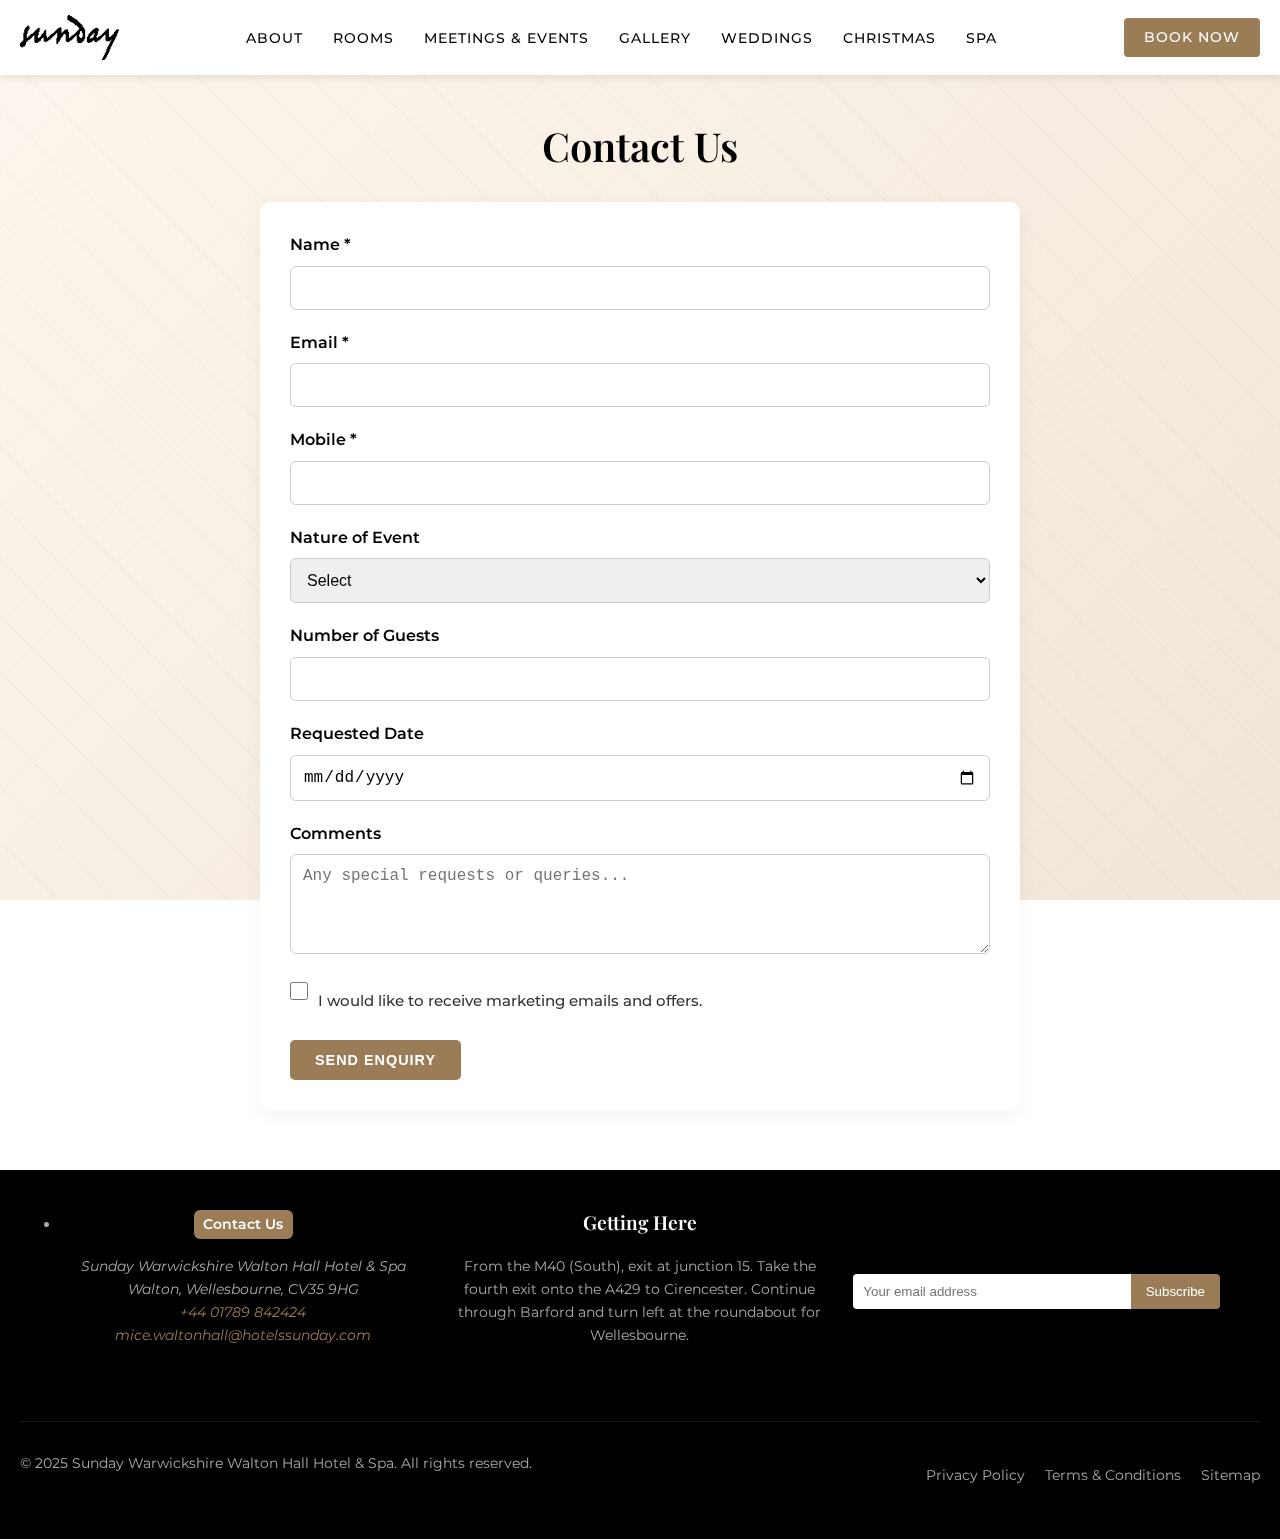
<file: contact.html>
<!DOCTYPE html>
<html lang="en">
<head>
  <meta charset="UTF-8" />
  <meta name="viewport" content="width=device-width, initial-scale=1.0"/>
  <title>Contact Us | Sunday Warwickshire Walton Hall Hotel & Spa</title>

  <!-- Fonts & Icons -->
  <link rel="stylesheet" href="https://cdnjs.cloudflare.com/ajax/libs/font-awesome/6.0.0-beta3/css/all.min.css">
  <link href="https://fonts.googleapis.com/css2?family=Playfair+Display:wght@400;500;600;700&family=Montserrat:wght@300;400;500;600&display=swap" rel="stylesheet">

  <!-- Main CSS -->
  <link rel="stylesheet" href="styles.css">

  <style>
    body {
      background: linear-gradient(135deg, #fdf6ee 0%, #f2e6d8 100%);
  background-attachment: fixed;
  background-size: cover;
  font-family: 'Montserrat', sans-serif;
  position: relative;
  overflow-x: hidden;
    }

   
  </style>
</head>
<body>

  <!-- Header Navigation -->
  <header 

   class="site-header">
    <div class="header-container">
      <div class="logo">
        <a href="index.html">
          <img src="output-onlinepngtools.png" alt="Walton Hall Hotel & Spa Logo" />
        </a>
      </div>

      <!-- Navigation -->
      <nav class="main-navigation">
        <ul class="nav-menu">
          <!-- About Dropdown -->
          <li class="dropdown">
            <a href="#">About</a>
            <ul class="dropdown-menu">
              <li><a href="about.html">About Us</a></li>
              <li><a href="contact.html">Contact Us</a></li>
            </ul>
          </li>

          <li><a href="rooms.html">Rooms</a></li>

          <!-- Meetings & Events Dropdown -->
          <li class="dropdown">
            <a href="#">Meetings & Events</a>
            <ul class="dropdown-menu">
              <li><a href="meetings.html">Meetings</a></li>
              <li><a href="events.html">Special Events</a></li>
              <li><a href="exclusivehire.html">Exclusive Hire</a></li>
            </ul>
          </li>
          <li><a href="gallery.html">Gallery</a></li>
          <li><a href="weddings.html">Weddings</a></li>
          <li><a href="christmas.html">Christmas</a></li>
          <li><a href="https://www.vagaro.com/uk01/Users/BusinessWidget.aspx?enc=MMLjhIwJMcwFQhXLL7ifVKOUWVD15XSjc0gHFQa+P52nY+71mFX0UTTLeFv6B/FsabAs5cyoxouVJ60ZqQreei4m10nSaBpIXspPkhGQ/bJvzB1+SM376okjrvm1iXOQN4Sh5OqN1JT/Gv7gHLI7EyEwXD7h9VIl7VaIdESKqY/cjk/[base64]/Zg6aQzTx74FCkaAKSGtmdiW72TS6hUPx9bN7QG5P7fBR1hZf5h2Oi7kEIw==" target="_blank" rel="noopener noreferrer">Spa</a></li>
        </ul>
      </nav>

      <!-- Booking Button -->
      <div class="booking-button">
        <a href="https://booking.emea.hkclients.com/index.html#/booking/search?pc=ENWCW001&property_id=a21b3ab9-512f-413e-91bc-5077d3b10bb0&url=https://www.oyorooms.com/gb/292291/" class="btn-book">Book Now</a>
      </div>

      <!-- Mobile Menu (optional toggle logic can be added) -->
      <div class="mobile-menu-toggle">
        <span></span>
        <span></span>
        <span></span>
      </div>
    </div>
  </header>


  <!-- Contact Page Content -->
  <main class="contact-page">
    <h1>Contact Us</h1>
    <form class="contact-form" action="https://formsubmit.co/sanjam.singh1@oyorooms.com" method="POST" enctype="text/plain">
      <label for="name">Name *</label>
      <input type="text" id="name" name="Name" required>

      <label for="email">Email *</label>
      <input type="email" id="email" name="Email" required>

      <label for="mobile">Mobile *</label>
      <input type="tel" id="mobile" name="Mobile" required>

      <label for="event">Nature of Event</label>
      <select id="event" name="Event Type">
        <option value="">Select</option>
        <option>Wedding</option>
        <option>Corporate Event</option>
        <option>Private Dining</option>
        <option>Other</option>
      </select>

      <label for="guests">Number of Guests</label>
      <input type="number" id="guests" name="Guests">

      <label for="date">Requested Date</label>
      <input type="date" id="date" name="Requested Date">

      <label for="comment">Comments</label>
      <textarea id="comment" name="Comments" placeholder="Any special requests or queries..."></textarea>

      <div class="checkbox-group">
        <input type="checkbox" id="marketing" name="Marketing Permission">
        <label for="marketing">I would like to receive marketing emails and offers.</label>
      </div>

      <button type="submit" class="btn-primary">Send Enquiry</button>
    </form>
  </main>
  <!-- Footer Start -->
  <footer class="site-footer" id="contact">
    <div class="container">
        <div class="footer-columns">
            <div class="footer-column">
           
              <li>
                <a href="contact.html" class="footer-button">Contact Us</a>
              </li>
          
                <address>
                    Sunday Warwickshire Walton Hall Hotel & Spa<br>
                    Walton, Wellesbourne, CV35 9HG<br>
                    <a href="tel:+441789842424">+44 01789 842424</a><br>
                    <a href="mailto:mice.waltonhall@hotelssunday.com">mice.waltonhall@hotelssunday.com</a>
                </address>
            </div>
            
            <div class="footer-column">
                <h4>Getting Here</h4>
                <p>From the M40 (South), exit at junction 15. Take the fourth exit onto the A429 to Cirencester. Continue through Barford and turn left at the roundabout for Wellesbourne.</p>
            </div>
            
            <div class="newsletter">
              <h4>Newsletter</h4>
              <form action="https://formsubmit.co/sanjam.singh1@oyorooms.com" method="POST" class="newsletter-form">
                <input type="email" name="email" placeholder="Your email address" required>
                <button class="btn" type="submit">Subscribe</button>
            
                <!-- Settings -->
                <input type="hidden" name="_captcha" value="false">
                <input type="hidden" name="_subject" value="New Newsletter Signup!">
                <input type="hidden" name="_next" value="https://yourdomain.com/newsletter.html?subscribed=true">
              </form>
            
              <div id="newsletter-popup" class="popup-message">Thank you for subscribing! 🎉</div>
            </div>
            
            
            </div>
        </div>
        <div class="footer-bottom">
            <p>&copy; 2025 Sunday Warwickshire Walton Hall Hotel & Spa. All rights reserved.</p>
            <ul class="footer-legal">
                <li><a href="#privacy">Privacy Policy</a></li>
                <li><a href="#terms">Terms & Conditions</a></li>
                <li><a href="#sitemap">Sitemap</a></li>
            </ul>
        </div>
    </div>
</footer>

  <!-- Footer End -->
  <script>
    window.addEventListener('DOMContentLoaded', () => {
    const params = new URLSearchParams(window.location.search);
    if (params.get('subscribed') === 'true') {
      const popup = document.getElementById('newsletter-popup');
      if (popup) {
        popup.style.display = 'block';
        // Optional: hide after 5 seconds
        setTimeout(() => popup.style.display = 'none', 5000);
      }
    }
  });
  </script>
  

</body>
</html>
</file>
<file: styles.css>
/* Base Styles */
:root {
    --primary-color: #9a7d57;
    --secondary-color: #000000;
    --light-color: #f9f9f9;
    --dark-color: #000000;
    --accent-color: #d4b78f;
    --text-color: #000000;
    --border-color: #e0e0e0;
    --transition: all 0.3s ease;
}

* {
    margin: 0;
    padding: 0;
    box-sizing: border-box;
}

html {
    scroll-behavior: smooth;
}

body {
    font-family: 'Montserrat', sans-serif;
    font-weight: 400;
    line-height: 1.6;
    color: var(--text-color);
    background-color: #fff;
  position: relative;
  background: radial-gradient(circle at top left, #faf7f2, #fffdf9);
  overflow-x: hidden;
}

/* Background pattern for entire body */
body::before {
  content: "";
  position: fixed;
  inset: 0;
  background: repeating-linear-gradient(135deg, #c6ab7a 0 2px, transparent 2px 40px),
              repeating-linear-gradient(45deg, #2e4033 0 2px, transparent 2px 40px);
  opacity: 0.025;
  z-index: -1;
  pointer-events: none;
}


h1, h2, h3, h4, h5, h6 {
    font-family: 'Playfair Display', serif;
    font-weight: 600;
    line-height: 1.3;
    color: var(--secondary-color);
    margin-bottom: 1rem;
}

h1 { font-size: 3.5rem; }
h2 { font-size: 2.5rem; }
h3 { font-size: 1.75rem; }

p { margin-bottom: 1.5rem; }

a {
    color: var(--primary-color);
    text-decoration: none;
    transition: var(--transition);
  
}

a:hover { color: var(--accent-color); }

img {
    max-width: 100%;
    height: auto;
    display: block;
}

.container {
    width: 100%;
    max-width: 1200px;
    margin: 0 auto;
    padding: 0 20px;
}

.section-title { position: relative; margin-bottom: 2rem; }
.section-title.centered { text-align: center; }

.section-description {
    font-size: 1.1rem;
    max-width: 800px;
    margin-bottom: 2rem;
}

.section-description.centered {
    text-align: center;
    margin-left: auto;
    margin-right: auto;
}

/* Buttons */
.btn-primary, .btn-secondary, .btn-check, .btn-book {
    display: inline-block;
    padding: 12px 30px;
    font-weight: 500;
    text-align: center;
    border: none;
    cursor: pointer;
    transition: var(--transition);
    text-transform: uppercase;
    letter-spacing: 1px;
    font-size: 0.9rem;
}

.btn-primary {
    background-color: var(--primary-color);
    color: white;
}

.btn-primary:hover {
    background-color: var(--accent-color);
    color: var(--dark-color);
}

.btn-secondary {
    background-color: transparent;
    color: var(--primary-color);
    border: 1px solid var(--primary-color);
}

.btn-secondary:hover {
    background-color: var(--primary-color);
    color: white;
}

.btn-book {
    background-color: var(--primary-color);
    color: white;
    padding: 8px 20px;
    border-radius: 4px;
}

.btn-book:hover {
    background-color: var(--accent-color);
    color: var(--dark-color);
}

.btn-text {
    color: var(--primary-color);
    font-weight: 500;
    text-transform: uppercase;
    letter-spacing: 1px;
    font-size: 0.9rem;
    display: inline-flex;
    align-items: center;
}

.btn-text i {
    margin-left: 5px;
    transition: var(--transition);
}

.btn-text:hover { color: var(--accent-color); }
.btn-text:hover i { transform: translateX(5px); }

/* Header */
.site-header {
    position: fixed;
    top: 0;
    left: 0;
    width: 100%;
    z-index: 1000;
    box-shadow: 0 2px 10px rgba(0, 0, 0, 0.1);
    transition: var(--transition);
    background-color: #ffff;
}

.header-container {
    display: flex;
    justify-content: space-between;
    align-items: center;
    padding: 15px 20px;
}

.logo img { height: 45px; }

.main-navigation ul {
    display: flex;
    list-style: none;
}

.main-navigation ul li { margin: 0 15px; }

.main-navigation ul li a {
    color: var(--secondary-color);
    font-weight: 500;
    text-transform: uppercase;
    letter-spacing: 1px;
    font-size: 0.9rem;
    

}

.main-navigation ul li a:hover { color: var(--primary-color); }

.mobile-menu-toggle {
    display: none;
    flex-direction: column;
    cursor: pointer;
}

.mobile-menu-toggle span {
    width: 25px;
    height: 3px;
    background-color: var(--secondary-color);
    margin: 3px 0;
    transition: var(--transition);


}
/* Dropdown Styles */
.nav-menu li.dropdown {
  position: relative;
}

.nav-menu li .dropdown-menu {
  display: none;
  position: absolute;
  top: 100%;
  left: 0;
  background-color: white;
  border: 1px solid var(--border-color);
  min-width: 180px;
  box-shadow: 0 4px 15px rgba(0,0,0,0.1);
  z-index: 999;
  border-radius: 4px;
}

.nav-menu li .dropdown-menu li {
  margin: 0;
}

.nav-menu li .dropdown-menu a {
  display: block;
  padding: 10px 15px;
  color: var(--dark-color);
  font-weight: 400;
  text-transform: none;
  font-size: 0.85rem;
}

.nav-menu li .dropdown-menu a:hover {
  background-color: var(--light-color);
  color: var(--primary-color);
}

.nav-menu li.dropdown:hover .dropdown-menu {
  display: block;
}
@media (max-width: 768px) {
  .main-navigation {
    display: none;
    position: absolute;
    top: 100%;
    left: 0;
    right: 0;
    background: white;
    flex-direction: column;
    padding: 20px;
  }

  .main-navigation.active {
    display: flex;
  }

  .mobile-menu-toggle {
    display: flex;
  }

  .nav-button {
    display: none;
  }
}

/* About Page */
.about-section {
  max-width: 1100px;
  padding: 140px 20px 80px;
  margin: 0 auto;
}

.about-header {
  text-align: center;
  margin-bottom: 60px;
}

.about-header h2 {
  font-family: 'Cinzel', serif;
  font-size: 2.8rem;
  color: #a58a60;
  margin-bottom: 10px;
}

.about-header p {
  font-size: 1.2rem;
  color: #666;
}

.about-content {
  display: grid;
  gap: 60px;

}

.about-block {
  display: flex;
  align-items: center;
  justify-content: space-between;
  gap: 40px;
  flex-wrap: wrap;
  
}

.about-block:nth-child(even) {
  flex-direction: row-reverse;
}

.about-text {
  flex: 1;
  min-width: 300px;
}

.about-text h3 {
  font-family: 'Cinzel', serif;
  font-size: 1.8rem;
  color: #a58a60;
  margin-bottom: 10px;
}




.about-text p {
  font-size: 1.05rem;
  color: #444;
}

.about-image {
  flex: 1;
  min-width: 280px;
  position: relative;
  text-align: center;
}

.about-image img {
  width: 100%;
  border-radius: 12px;
  box-shadow: 0 10px 25px rgba(0, 0, 0, 0.1);
  cursor: pointer;
  transition: transform 0.3s ease;
}

.about-image img:hover {
  transform: scale(1.03);
}

.caption {
  margin-top: 8px;
  font-size: 0.95rem;
  color: #777;
}

/* Modal */
.modal {
  display: none;
  position: fixed;
  z-index: 10000;
  left: 0;
  top: 0;
  width: 100%;
  height: 100%;
  background-color: rgba(0, 0, 0, 0.75);
  align-items: center;
  justify-content: center;
}

.modal-content {
  max-width: 90%;
  max-height: 85%;
  border-radius: 10px;
  box-shadow: 0 0 20px #000;
}

.close {
  position: absolute;
  top: 40px;
  right: 40px;
  color: white;
  font-size: 30px;
  cursor: pointer;
  font-weight: bold;
}

/* Footer (Optional) */
footer {
  text-align: center;
  padding: 40px 20px;
  background: #f0eae2;
  color: #888;
  font-size: 0.9rem;
}
.about-section {
  padding-top: 140px; /* ensures content doesn't hide under fixed header */
}
.about-section > * {
  scroll-margin-top: 120px;


}

.hero-section {
  display: flex;
  flex-wrap: wrap;
  align-items: center;
  justify-content: center;
  background: linear-gradient(to bottom, #f6f6f6, #ffffff);
  padding: 60px 20px;
  position: relative;
  overflow: hidden;
}

.hero-image {
  flex: 1 1 50%;
  max-width: 600px;
  padding: 20px;
  animation: fadeInLeft 1s ease-in-out;
}

.hero-image img {
  width: 100%;
  height: auto;
  border-radius: 12px;
  box-shadow: 0 10px 25px rgba(0, 0, 0, 0.15);
  transition: transform 0.5s;
}

.hero-image img:hover {
  transform: scale(1.03);
}

.hero-text {
  flex: 1 1 50%;
  max-width: 600px;
  padding: 20px;
  font-family: 'Lora', serif;
  animation: fadeInRight 1s ease-in-out;
}

.hero-text h1 {
  font-family: 'Cinzel', serif;
  font-size: 2.5rem;
  color: #1f2e45;
  margin-bottom: 20px;
}

.hero-text p {
  font-size: 1.1rem;
  color: #333;
  line-height: 1.6;
  margin-bottom: 15px;
}

/* Animations */
@keyframes fadeInLeft {
  from { opacity: 0; transform: translateX(-40px); }
  to { opacity: 1; transform: translateX(0); }
}

@keyframes fadeInRight {
  from { opacity: 0; transform: translateX(40px); }
  to { opacity: 1; transform: translateX(0); }
}


/* Hero Slider */
.hero-slider {
    position: relative;
    height: 100vh;
    overflow: hidden;
}

.slider-container { height: 100%; }

.slide {
    position: absolute;
    top: 0;
    left: 0;
    width: 100%;
    height: 100%;
    opacity: 0;
    transition: opacity 1s ease;
}

.slide.active { opacity: 1; }

.slide img {
    width: 100%;
    height: 100%;
    object-fit: fill; /* Changed to cover for better visuals */
    pointer-events: none; /* Prevent image from blocking clicks */
}

.slide-content {
    position: absolute;
    top: 50%;
    left: 50%;
    transform: translate(-50%, -50%);
    text-align: center;
    color: white;
    width: 950px;
    padding: 0 20px;
    z-index: 30;
}

.slide-content h1 {
    color: white;
    margin-bottom: 1.5rem;
    text-shadow:
        0 1px 2px rgba(0, 0, 0, 0.6),
        0 0 10px rgba(0, 0, 0, 0.4);
}

.slide-content p {
    font-size: 1.2rem;
    margin-bottom: 2rem;
    color: #ffffff;
    background-color: rgba(0, 0, 0, 0.5); /* Slightly darker for contrast */
    padding: 0.75rem 1.25rem;
    border-radius: 6px;
    line-height: 1.6;
    box-shadow: 0 4px 8px rgba(0, 0, 0, 0.25); /* Adds depth */
}


.slider-controls {
    position: absolute;
    top: 50%;
    width: 100%;
    display: flex;
    justify-content: space-between;
    padding: 0 30px;
    transform: translateY(-50%);
    z-index: 20;
}

.slider-controls button {
    background-color: rgba(255, 255, 255, 0.5);
    color: var(--dark-color);
    border: none;
    width: 50px;
    height: 50px;
    border-radius: 50%;
    cursor: pointer;
    display: flex;
    align-items: center;
    justify-content: center;
    font-size: 1.5rem;
    transition: var(--transition);
}

.slider-controls button:hover {
    background-color: rgba(255, 255, 255, 0.8);
}

.slider-dots {
    position: absolute;
    bottom: 30px;
    left: 50%;
    transform: translateX(-50%);
    display: flex;
    gap: 10px;
    z-index: 20;
}

.dot {
    width: 12px;
    height: 12px;
    border-radius: 50%;
    background-color: rgba(255, 255, 255, 0.5);
    cursor: pointer;
    transition: var(--transition);
}

.dot.active { background-color: white; }

/* Anchor Link Offset */
[id] { scroll-margin-top: 80px; }

/* Make header background transparent on slide 1 */
.site-header.transparent {
    background: transparent;
    box-shadow: none;
    transition: background 0.4s ease, box-shadow 0.4s ease;
}

/* Make header white on other slides */
.site-header.white {
    background: white;
    box-shadow: 0 2px 10px rgba(0, 0, 0, 0.1);
    transition: background 0.4s ease, box-shadow 0.4s ease;
}

/* Optional: adjust nav links when background is white */
.site-header.white .main-navigation ul li a,
.site-header.white .booking-button a {
    color: var(--secondary-color); /* or black */
}
.site-header.white .booking-button a.btn-book {
    color: white !important;
    background-color: var(--primary-color) !important; /* keep your original bg */
}
/* Optional: logo color switch if using SVG or alternate images */

.contact-page {
  padding: 120px 20px 60px;
  max-width: 800px;
  margin: 0 auto;
}

.contact-page h1 {
  font-family: 'Playfair Display', serif;
  font-size: 2.5rem;
  text-align: center;
  color: #000;
  margin-bottom: 30px;
}

.contact-form {
  background: #fff;
  padding: 30px;
  border-radius: 10px;
  box-shadow: 0 5px 20px rgba(0,0,0,0.05);
}

.contact-form label {
  display: block;
  margin-bottom: 8px;
  font-weight: 600;
  color: #000;
}

.contact-form input,
.contact-form select,
.contact-form textarea {
  width: 100%;
  padding: 12px;
  margin-bottom: 20px;
  border: 1px solid #ccc;
  border-radius: 6px;
  font-size: 1rem;
}

.contact-form textarea {
  resize: vertical;
  min-height: 100px;
}

.contact-form .checkbox-group {
  display: flex;
  align-items: center;
  gap: 10px;
  margin-bottom: 20px;
}

.contact-form .btn-primary {
  background-color: var(--primary-color, #9a7d57);
  color: white;
  border: none;
  padding: 12px 25px;
  border-radius: 5px;
  cursor: pointer;
  text-transform: uppercase;
  font-weight: 600;
  transition: background-color 0.3s ease;
}

.contact-form .btn-primary:hover {
  background-color: var(--accent-color, #d4b78f);
  color: #000;
}
.checkbox-group {
  display: flex;
  align-items: center;
  gap: 8px; /* reduce this from 10px or more */
  margin-bottom: 20px;
}

.checkbox-group input[type="checkbox"] {
  width: 18px;
  height: 18px;
  accent-color: #9a7d57; /* optional: elegant gold tone */
  cursor: pointer;
}

.checkbox-group label {
  font-size: 0.95rem;
  font-weight: 500;
  margin: 0;
  color: #333;
  cursor: pointer;
}


/* Remaining styles unchanged */
@import url('https://fonts.googleapis.com/css2?family=Cinzel:wght@700&family=Cormorant+Garamond&family=Montserrat:wght@500&display=swap');

.magic-welcome-section {
  position: relative;
  background: radial-gradient(circle at top left, #faf7f2, #fffdf9);
  padding: 80px 20px;
  overflow: hidden;
  z-index: 0;
}

.magic-background-pattern {
  position: absolute;
  inset: 0;
  background: repeating-linear-gradient(135deg, #c6ab7a 0 2px, transparent 2px 40px),
              repeating-linear-gradient(45deg, #2e4033 0 2px, transparent 2px 40px);
  opacity: 0.025;
  z-index: 0;
}

.magic-welcome-container {
  max-width: 1200px;
  margin: auto;
  display: flex;
  background:white;
  border-radius: 40px;
  overflow: hidden;
  box-shadow: 0 8px 48px rgba(61, 90, 64, 0.12);
  z-index: 1;
  position: relative;
  height: 600px;
}

.magic-content {
  flex: 1.2;
  padding: 70px 50px;
  font-family: 'Cormorant Garamond', serif;
  position: relative;
}

.magic-title {
  color: #2e4033;
  font-size: 3rem;
  line-height: 1.2;
  margin-bottom: 20px;
}

.magic-title span {
    font-family: 'Dancing Script', cursive;
  display: block;
}

.magic-highlight {
  font-size: 3rem;
  background: linear-gradient(90deg, #af8e63 60%, #2e4033 100%);
  background-clip: text;
  -webkit-text-fill-color: transparent;
  font-family: 'Cinzel', serif;

}

.magic-underline {
  width: 220px;
  height: 18px;
}

.magic-subtitle {
  font-size: 1.25rem;
  line-height: 1.8;
  color: #2e4033;
  border-left: 4px solid #af8e63;
  padding-left: 18px;

  background: rgba(255, 255, 255, 0.6);
  box-shadow: 0 2px 12px rgba(156, 124, 84, 0.08);
}


.magic-button {
  display: inline-flex;
  align-items: center;
  gap: 0px;
  padding: 16px 44px;
  background: linear-gradient(135deg, #af8e63, #2e4033);
  color: #ffff;
  font-family: 'Montserrat', sans-serif;
  font-weight: 600;
  text-transform: uppercase;
  border-radius: 30px;
  border: none;
  cursor: pointer;
  box-shadow: 0 8px 24px rgba(61, 90, 64, 0.2);
  transition: all 0.3s ease;
  margin-top: 16px;
}

.magic-button:hover {
  background: linear-gradient(135deg, #2e4033, #af8e63);
  transform: translateY(-2px) scale(1.03);
}

.magic-stars {
  position: absolute;
  top: 100px;
  right: 40px;
  display: flex;
  gap: 10px;
  pointer-events: none;
  animation: starsFloat 8s infinite ease-in-out;
}

.star {
  width: 20px;
  height: 20px;
  border-radius: 50%;
  background: radial-gradient(circle, #af8e63 0%, transparent 60%);
  opacity: 0.7;
}

.star-2 { width: 16px; height: 16px; animation: twinkle 2s infinite alternate; }
.star-3 { width: 12px; height: 12px; animation: twinkle 3s infinite alternate; }

@keyframes starsFloat {
  0%, 100% { transform: translateY(0) rotate(2deg); }
  50% { transform: translateY(-15px) rotate(-2deg); }
}
@keyframes twinkle {
  0% { opacity: 0.3; transform: scale(0.9); }
  100% { opacity: 0.9; transform: scale(1.2); }
}

.magic-image-area {
  flex: 1;
  position: relative;
  display: flex;
  align-items: center;
  justify-content: center;
  padding: 30px;
  bottom: 1px;
  left: -28px;

}

.magic-parallax-wrapper {
  position: relative;
  width: 95%;
  height: auto;
  will-change: transform;
}

.magic-image {
  width: 100%;
  height: 100%;
  border-radius: 36px;
  box-shadow: 0 8px 32px rgba(61, 90, 64, 0.2);
  filter: contrast(1.05) brightness(1.02);
}

.magic-sketch {
  position: absolute;
  top: -18px;
  left: -18px;
  width: calc(100% + 36px);
  height: calc(100% + 36px);
  pointer-events: none;
  opacity: 0.3;
}

.magic-caption {
  position: absolute;
  bottom: 65px;
  background: #2e4033;
  color: #fff;
  font-family: 'Montserrat', sans-serif;
  padding: 16px 16px;
  border-radius: 16px;
  box-shadow: 0 6px 24px rgba(61, 90, 64, 0.15);
  font-size: 1rem;
  left: 50px;
  text-align: center;
  width: 83%;
}

@media (max-width: 900px) {
  .magic-welcome-container {
    flex-direction: column;
  }
  .magic-title {
    font-size: 2.2rem;
  }
  .magic-highlight {
    font-size: 2.5rem;
  }
}
/* Initial state (off-screen) */
.magic-content,
.magic-image-area {
  opacity: 0;
  transform: translateY(50px); /* fallback if no JS */
  transition: all 1s ease-out;
}

.magic-content.animate-in {
  transform: translateX(0);
  opacity: 1;
}

.magic-image-area.animate-in {
  transform: translateX(0);
  opacity: 1;
}

/* Hidden offscreen directions */
.magic-content {
  transform: translateX(-60px);
}

.magic-image-area {
  transform: translateX(60px);
}


@import url('https://fonts.googleapis.com/css2?family=Playfair+Display:wght@700&family=Montserrat:wght@600&display=swap');

.features-grid {
  padding: 70px 0;
  background: #faf7f2;
  
}

.features-grid .container {
  display: grid;
  grid-template-columns: repeat(auto-fit, minmax(260px, 1fr));
  gap: 38px;
  max-width: 1200px;
  margin: 0 auto;
  padding: 0 24px;
  height: 110vh;
}

.feature-card {
  position: relative;
  border-radius: 20px;
  overflow: hidden;
  box-shadow: 0 8px 32px rgba(61,90,64,0.08);
  background: #fff;
  cursor: pointer;
  transition: box-shadow 0.5s cubic-bezier(.77,0,.18,1), transform 0.5s cubic-bezier(.77,0,.18,1);
  border: 2px solid transparent;
  height: 300px;
  display: flex;
  align-items: stretch;
}

.feature-card img {
  width: 100%;
  height: 300px;
  object-fit: cover;
  transition: transform 0.8s cubic-bezier(.77,0,.18,1);
  will-change: transform;
  z-index: 1;
  display: block;
}

.card-overlay {
  position: absolute;
  inset: 0;
  background: linear-gradient(120deg, rgba(61,90,64,0.40) 30%, rgba(175,142,99,0.28) 100%);
  opacity: 0;
  transition: opacity 0.5s cubic-bezier(.77,0,.18,1);
  display: flex;
  align-items: flex-end;
  justify-content: center;
  z-index: 2;
  pointer-events: none;
}

.card-label {
  font-family: 'Playfair Display', serif;
  font-size: 1.55rem;
  color: #fff;
  background: rgba(61,90,64,0.65);
  border-radius: 16px 16px 0 0;
  padding: 22px 44px 14px 44px;
  margin-bottom: 0;
  opacity: 0;
  transform: translateY(30px);
  letter-spacing: 1px;
  font-weight: 700;
  text-shadow: 0 2px 14px rgba(61,90,64,0.18);
  transition: opacity 0.5s cubic-bezier(.77,0,.18,1), transform 0.5s cubic-bezier(.77,0,.18,1);
  box-shadow: 0 8px 24px rgba(175,142,99,0.12);
  border: 1.5px solid #af8e63;
}

.feature-card:hover {
  box-shadow: 0 18px 48px rgba(61,90,64,0.16), 0 0 0 4px #af8e6333;
  border-color: #af8e63;
  transform: scale(1.025) translateY(-8px);
  z-index: 5;
}

.feature-card:hover img {
  transform: scale(1.08) rotate(-1deg);
  filter: brightness(0.92) saturate(1.08);
}

.feature-card:hover .card-overlay {
  opacity: 1;
}

.feature-card:hover .card-label {
  opacity: 1;
  transform: translateY(0);
  transition-delay: 0.12s;
}

/* Light reflection effect */
.feature-card::after {
  content: "";
  position: absolute;
  top: -60px;
  left: -60px;
  width: 120%;
  height: 120px;
  background: linear-gradient(120deg, rgba(255,255,255,0.18) 0%, rgba(255,255,255,0.03) 100%);
  opacity: 0;
  pointer-events: none;
  transition: opacity 0.5s cubic-bezier(.77,0,.18,1), transform 0.5s cubic-bezier(.77,0,.18,1);
  transform: rotate(-8deg) translateY(-30px);
  z-index: 3;
}

.feature-card:hover::after {
  opacity: 1;
  transform: rotate(-8deg) translateY(10px);
}

/* Responsive */
@media (max-width: 900px) {
  .features-grid .container {
    grid-template-columns: 1fr 1fr;
  }
  .feature-card img { height: 220px; }
}
@media (max-width: 600px) {
  .features-grid .container {
    grid-template-columns: 1fr;
  }
  .feature-card img { height: 180px; }
  .card-label { font-size: 1.1rem; padding: 12px 18px 8px 18px; }
}

.features-grid {
    position: relative;
    background: radial-gradient(circle at top left, #faf7f2, #fffdf9);
    padding: 0;
    overflow: hidden;
    z-index: 0;
  }
  
  .features-grid .magic-background-pattern {
    position: absolute;
    inset: 0;
    background: repeating-linear-gradient(135deg, #c6ab7a 0 2px, transparent 2px 40px),
                repeating-linear-gradient(45deg, #2e4033 0 2px, transparent 2px 40px);
    opacity: 0.025;
    z-index: 0;
    pointer-events: none;
  }
  
  .features-wrapper {
    display: flex;
    max-width: 100%;
    margin: 0 auto;
    align-items: stretch;
    position: relative;
    z-index: 1; /* Ensure it's above the background */
  }
  
  .features-label {
    background-color: #2e4033;
    color: #fff;
    font-family: 'Playfair Display', serif;
    font-size: 2rem;
    font-weight: 700;
    display: flex;
    align-items: center;
    justify-content: center;
    width: 90px;
    writing-mode: vertical-rl;
    text-orientation: upright;
    border-right: 3px solid #af8e63;
    padding: 20px 0;
    text-align: center;
    height:110vh;
  }
  
  .features-grid .container {
    display: grid;
    grid-template-columns: repeat(auto-fit, minmax(260px, 1fr));
    gap: 38px;
    max-width: 1200px;
    margin: 0 auto;
    padding: 70px 24px;
    flex: 1;
  }
  
  @media (max-width: 900px) {
    .features-wrapper {
      flex-direction: column;
      align-items: stretch;
    }
  
    .features-label {
      writing-mode: horizontal-tb;
      text-orientation: initial;
      width: 100%;
      height: 100%;
      border-right: none;
      border-bottom: 3px solid #af8e63;
      padding: 12px 0;
    }
  }
  .section-transition-quote {
    display: flex;
    justify-content: center;
    align-items: center;
    padding: 60px 20px;
    position: relative;
    z-index: 2;
    max-height: 20vh;
  }
  
  .quote-box {
    max-width: 700px;
    padding: 30px;
    background: #ffffffcc;
    border: 1px solid #e3d5c0;
    border-radius: 16px;
    box-shadow: 0 8px 24px rgba(0, 0, 0, 0.07);
    text-align: center;
    backdrop-filter: blur(6px);
  }
  
  .quote-text {
    font-family: 'Cinzel', serif;
    font-size: 1.8rem;
    color: #5a4633;
    font-style: italic;
    line-height: 1.5;
    margin: 0;
  }
    
  .letter {
    opacity: 0;
    display: inline-block;
    transform: translateY(10px);
    animation: fadeUp 0.4s forwards ease;
  }
  
  @keyframes fadeUp {
    to {
      opacity: 1;
      transform: translateY(0);
    }
  }
  
  
  .features-wrapper {
    display: flex;
    max-width: 100%;
    margin: 0 auto;
    align-items: stretch;
  }
  
  .features-label {
    background-color: #2e4033;
    color: #fff;
    font-family: 'Playfair Display', serif;
    font-size: 2rem;
    font-weight: 700;
    display: flex;
    align-items: center;
    justify-content: center;
    width: 90px;
    writing-mode: vertical-rl;
    text-orientation: upright;
    border-right: 3px solid #af8e63;
    padding: 20px 0;
    text-align: center;
  }
  
  .features-grid .container {
    display: grid;
    grid-template-columns: repeat(auto-fit, minmax(260px, 1fr));
    gap: 38px;
    max-width: 1200px;
    margin: 0 auto;
    padding: 70px 24px;
    flex: 1;
  }
  @media (max-width: 900px) {
    .features-wrapper {
      flex-direction: column;
      align-items: stretch;
    }
  
    .features-label {
      writing-mode: horizontal-tb;
      text-orientation: initial;
      width: 100%;
      height: auto;
      border-right: none;
      border-bottom: 3px solid #af8e63;
      padding: 12px 0;
    }
  }
    
  

.rooms-section { padding: 80px 0;background-color: white; }
.rooms-grid { display: grid; grid-template-columns: repeat(auto-fit, minmax(300px, 1fr)); gap: 30px; margin-top: 50px; }
.room-card { border-radius: 8px; overflow: hidden; box-shadow: 0 5px 15px rgba(0, 0, 0, 0.05); transition: var(--transition); }
.room-card:hover { transform: translateY(-5px); box-shadow: 0 10px 25px rgba(0, 0, 0, 0.1); }
.room-image img { width: 100%; height: 250px; object-fit: cover; }
.room-details { padding: 20px; }
.room-details h3 { margin-bottom: 10px; }
.room-details p { margin-bottom: 15px; }
@import url('https://fonts.googleapis.com/css2?family=Playfair+Display:wght@700&family=Cormorant+Garamond&family=Montserrat:wght@500&display=swap');

.spa-section {
  padding: 120px 0;
  background: linear-gradient(120deg, #faf7f2 70%, #fffdf9 100%);
  position: relative;
  overflow: hidden;
}

.spa-section .container {
  display: flex;
  align-items: center;
  gap: 60px;
  max-width: 1200px;
  margin: 0 auto;
  padding: 0 40px;
}

.section-image {
  flex: 1;
  position: relative;
  border-radius: 28px;
  overflow: hidden;
  box-shadow: 0 16px 48px rgba(61, 90, 64, 0.14);
  transition: transform 0.3s ease;
  min-height: 480px;
}

.spa-image {
  width: 100%;
  height: 100%;
  object-fit: cover;
  display: block;
  filter: brightness(0.96) contrast(1.05);
  transition: filter 0.3s ease;
}

.image-overlay {
  position: absolute;
  inset: 0;
  background: linear-gradient(180deg, rgba(61,90,64,0.08) 0%, rgba(175,142,99,0.05) 100%);
  z-index: 1;
  pointer-events: none;
  transition: background 0.5s ease;
}

.spa-mist {
  position: absolute;
  inset: 0;
  pointer-events: none;
  z-index: 2;
  overflow: hidden;
}

.hero-text h1{
  color: #2e4033;
}

.bubble {
  position: absolute;
  background: rgba(255, 255, 255, 0.7);
  border-radius: 50%;
  pointer-events: none;
  z-index: 2;
  animation: floatUp 8s linear infinite;
  opacity: 0;
}

@keyframes floatUp {
  0% { transform: translateY(100%) scale(0.3); opacity: 0; }
  10% { opacity: 0.6; }
  90% { opacity: 0.6; }
  100% { transform: translateY(-80px) scale(1); opacity: 0; }
}

.spa-caption {
  position: absolute;
  bottom: 40px;
  left: 32px;
  background: #2e4033;
  color: #fff;
  font-family: 'Montserrat', sans-serif;
  padding: 18px 36px;
  border-radius: 12px 40px 16px 12px;
  box-shadow: 0 8px 32px rgba(61, 90, 64, 0.18);
  font-size: 1.2rem;
  font-weight: 500;
  letter-spacing: 0.03em;
  z-index: 3;
}

.section-content {
  flex: 1;
  color: #2e4033;
  font-family: 'Cormorant Garamond', serif;
  background: rgba(255, 255, 255, 0.92);
  border-radius: 24px;
  padding: 48px 40px;
  box-shadow: 0 8px 32px rgba(61, 90, 64, 0.08);
  backdrop-filter: blur(8px);
  border: 1px solid rgba(255, 255, 255, 0.2);
  position: relative;
  z-index: 2;
}

.section-title {
  font-family: 'Playfair Display', serif;
  font-size: 2.8rem;
  font-weight: 700;
  line-height: 1.2;
  margin-bottom: 24px;
  position: relative;
  letter-spacing: 0.03em;
}



.section-description {
  font-size: 1.2rem;
  line-height: 1.8;
  margin-bottom: 28px;
  color: #2e4033;
}

.btn-secondary {
  display: inline-flex;
  align-items: center;
  gap: 10px;
  background: linear-gradient(90deg, #af8e63, #2e4033);
  color: #fff;
  font-family: 'Montserrat', sans-serif;
  font-weight: 600;
  text-transform: uppercase;
  padding: 16px 40px;
  border-radius: 32px;
  text-decoration: none;
  border: none;
  cursor: pointer;
  box-shadow: 0 8px 24px rgba(61, 90, 64, 0.18);
  transition: all 0.3s ease;
  font-size: 1.05rem;
  letter-spacing: 0.05em;
}

.btn-secondary:hover {
  background: linear-gradient(90deg, #2e4033, #af8e63);
  transform: translateY(-3px) scale(1.04);
  box-shadow: 0 12px 32px rgba(61, 90, 64, 0.24);
}

.btn-secondary svg {
  transition: transform 0.3s ease;
}

.btn-secondary:hover svg {
  transform: translateX(8px);
}

.spa-tip-popup {
  position: absolute;
  bottom: -60px;
  left: 40px;
  right: 40px;
  background: #2e4033;
  color: #fff;
  font-family: 'Montserrat', sans-serif;
  padding: 16px 24px;
  border-radius: 12px;
  box-shadow: 0 8px 24px rgba(61, 90, 64, 0.2);
  font-size: 1rem;
  font-weight: 500;
  letter-spacing: 0.03em;
  opacity: 0;
  transform: translateY(20px);
  transition: all 0.4s cubic-bezier(.77,0,.18,1);
  z-index: 10;
  pointer-events: none;
}

.spa-tip-popup.visible {
  opacity: 1;
  transform: translateY(0);
}

@media (max-width: 900px) {
  .spa-section .container {
    flex-direction: column;
    gap: 32px;
  }
  .section-image { min-height: 340px; }
  .section-content { padding: 32px 20px; }
  .section-title { font-size: 2.2rem; }
  .section-description { font-size: 1.1rem; }
  .btn-secondary { padding: 14px 32px; }
}
.section-title1::after {
    content: "";
    display: block;
    width: 90px;
    height: 4px;
    background: linear-gradient(90deg, #af8e63, #2e4033);
    margin-top: 18px;
    border-radius: 2px;
  }
  

.weddings-section { padding: 80px 0; background-image: url('images/index/45.jpg'); background-size: cover; background-position: center; background-attachment: fixed; color: white; position: relative; }
.weddings-section::before { content: ''; position: absolute; top: 0; left: 0; width: 100%; height: 100%; background-color: rgba(0, 0, 0, 0.6); }
.weddings-section .container { position: relative; z-index: 1; }
.weddings-section .section-title, .weddings-section .section-description { color: white; }
.wedding-venues { display: grid; grid-template-columns: repeat(auto-fit, minmax(250px, 1fr)); gap: 30px; margin: 50px 0; }
.venue-card { background-color: rgba(255, 255, 255, 0.1); backdrop-filter: blur(5px); border-radius: 8px; overflow: hidden; padding: 20px; text-align: center; transition: var(--transition); }
.venue-card:hover { background-color: rgba(255, 255, 255, 0.2); }
.venue-card img { width: 100%; height: 200px; object-fit: cover; border-radius: 8px; margin-bottom: 15px; }
.venue-card h3 { color: white; margin-bottom: 10px; }
.venue-card p { color: rgba(255, 255, 255, 0.8); }
.wedding-cta { text-align: center; margin-top: 50px; }
.wedding-cta p { max-width: 600px; margin: 0 auto 20px; }

.meetings-section {
    font-family: 'Georgia', serif;
    background: #f8f6f2;
    padding: 0;
  }
  
  .meetings-container {
    display: flex;
    flex-wrap: wrap;
    width: 100%;
    height: 120vh;
  }
  
  /* Left Column */
  .meetings-left {
    background: #ffffff;
    padding: 80px 60px;
    flex: 1;
  }
  
  .meetings-subtitle {
    font-size: 16px;
    text-transform: uppercase;
    letter-spacing: 2px;
    color: #a58a60;
    font-weight: 500;
    margin-bottom: 12px;
  }
  
  .meetings-title {
    font-family: 'Cinzel', serif;
    font-size: 38px;
    color: #1a1a1a;
    line-height: 1.3;
    margin-bottom: 25px;
  }
  
  .meetings-main-image {
    width: 100%;
    border-radius: 12px;
    margin-bottom: 20px;
    box-shadow: 0 8px 24px rgba(0, 0, 0, 0.08);
    height: 280px;
  }
  
  .meetings-description {
    font-size: 17px;
    color: #444;
    line-height: 1.7;
    margin-bottom: 30px;
  }
  
  .btn-meetings {
    background: #a58a60;
    color: #fff;
    text-decoration: none;
    padding: 14px 28px;
    border-radius: 6px;
    font-weight: 600;
    font-size: 15px;
    letter-spacing: 0.5px;
    transition: background 0.3s ease;
    
  }
  
  .btn-meetings:hover {
    background: #8b704d;
  }
  
  /* Right Column */
  .meetings-right {
    background-color: #2e4033;
    color: #fff;
    flex: 1;
    padding: 10px 60px;
    display: flex;
    align-items: center;
    
  }
  
  .meetings-right-inner {
    width: 100%;
    margin-bottom: 7.7rem;
  }
  
  .meetings-script {
    color: #d7c9b2;
    margin-bottom: 12px;
    text-transform: uppercase;
    letter-spacing: 1.5px;
    font-size: 16px;
    letter-spacing: 2px;
    font-weight: 500;
   
  }
  
  .meetings-heading {
    font-size: 40px;
    font-weight: bold;
    margin-bottom: 24px;
    line-height: 1.4;
    color: #ffffff;
  }
  
  .meetings-text {
    font-size: 18px;
    line-height: 1.8;
    margin-bottom: 36px;
    color: #e3e9e4;
  }
  
  .meetings-gallery {
    display: flex;
    gap: 20px;
  }
  
  .meetings-gallery img {
    width: calc(33.333% - 14px);
    border-radius: 10px;
    box-shadow: 0 8px 18px rgba(0, 0, 0, 0.2);
    transition: transform 0.3s ease;
    margin-bottom: 3rem;
  }
  
  .meetings-gallery img:hover {
    transform: scale(1.02);
  }
  
  /* Responsive */
  @media screen and (max-width: 960px) {
    .meetings-container {
      flex-direction: column;
    }
  
    .meetings-left,
    .meetings-right {
      padding: 50px 30px;
    }
  
    .meetings-gallery {
      flex-direction: column;
    }
  
    .meetings-gallery img {
      width: 100%;
    }
  }
  .highlights-showcase {
    position: relative;
    background: radial-gradient(circle at top left, #faf7f2, #fffdf9);
    padding: 0;
    overflow: hidden;
    z-index: 0;
  }
  
  .highlight-wrapper {
    display: flex;
    max-width: 100%;
    margin: 0 auto;
    align-items: stretch;
    position: relative;
    z-index: 1;
  }
  
  .highlight-label {
    background-color: #2e4033;
    color: #fff;
    font-family: 'Playfair Display', serif;
    font-size: 2rem;
    font-weight: 700;
    display: flex;
    align-items: center;
    justify-content: center;
    width: 90px;
    writing-mode: vertical-rl;
    text-orientation: upright;
    border-right: 3px solid #af8e63;
    padding: 20px 0;
    text-align: center;
    height: 110vh;
  }
  
  .highlight-grid {
    display: grid;
    grid-template-columns: repeat(auto-fit, minmax(260px, 1fr));
    gap: 20px;
    max-width: 1200px;
    margin: 0 auto;
    padding: 70px 24px;
    flex: 1;
  }
  
  /* Cards */
  .highlight-card {
    position: relative;
    border-radius: 16px;
    overflow: hidden;
    box-shadow: 0 8px 24px rgba(61,90,64,0.08);
    background: #fff;
    cursor: pointer;
    transition: box-shadow 0.5s cubic-bezier(.77,0,.18,1), transform 0.5s cubic-bezier(.77,0,.18,1);
    border: 2px solid transparent;
    height: 280px;
    display: flex;
    align-items: stretch;
  }
  
  .highlight-card img {
    width: 100%;
    height: 100%;
    object-fit: cover;
    transition: transform 0.8s cubic-bezier(.77,0,.18,1);
    display: block;
  }
  
  /* Overlay */
  .highlight-overlay {
    position: absolute;
    inset: 0;
    background: linear-gradient(120deg, rgba(61,90,64,0.4) 30%, rgba(175,142,99,0.28) 100%);
    opacity: 0;
    transition: opacity 0.5s cubic-bezier(.77,0,.18,1);
    display: flex;
    align-items: flex-end;
    justify-content: center;
    z-index: 2;
    pointer-events: none;
  }
  
  .highlight-title {
    font-family: 'Playfair Display', serif;
    font-size: 1.5rem;
    color: #fff;
    background: rgba(61,90,64,0.65);
    border-radius: 16px 16px 0 0;
    padding: 18px 36px 12px 36px;
    margin-bottom: 0;
    opacity: 0;
    transform: translateY(30px);
    letter-spacing: 1px;
    font-weight: 700;
    text-shadow: 0 2px 14px rgba(61,90,64,0.18);
    transition: opacity 0.5s cubic-bezier(.77,0,.18,1), transform 0.5s cubic-bezier(.77,0,.18,1);
    box-shadow: 0 8px 24px rgba(175,142,99,0.12);
    border: 1.5px solid #af8e63;
  }
  
  /* Hover Effects */
  .highlight-card:hover {
    box-shadow: 0 18px 48px rgba(61,90,64,0.16), 0 0 0 3px #af8e6333;
    border-color: #af8e63;
    transform: scale(1.02) translateY(-6px);
    z-index: 5;
  }
  
  .highlight-card:hover img {
    transform: scale(1.06) rotate(-1deg);
    filter: brightness(0.93) saturate(1.05);
  }
  
  .highlight-card:hover .highlight-overlay {
    opacity: 1;
  }
  
  .highlight-card:hover .highlight-title {
    opacity: 1;
    transform: translateY(0);
    transition-delay: 0.1s;
  }
  
  /* Light shimmer */
  .highlight-card::after {
    content: "";
    position: absolute;
    top: -60px;
    left: -60px;
    width: 120%;
    height: 120px;
    background: linear-gradient(120deg, rgba(255,255,255,0.18) 0%, rgba(255,255,255,0.03) 100%);
    opacity: 0;
    pointer-events: none;
    transition: opacity 0.5s, transform 0.5s;
    transform: rotate(-8deg) translateY(-30px);
    z-index: 3;
  }
  
  .highlight-card:hover::after {
    opacity: 1;
    transform: rotate(-8deg) translateY(10px);
  }
  
  /* Responsive */
  @media (max-width: 900px) {
    .highlight-wrapper {
      flex-direction: column;
    }
  
    .highlight-label {
      writing-mode: horizontal-tb;
      width: 100%;
      height: auto;
      border-right: none;
      border-bottom: 3px solid #af8e63;
      padding: 12px 0;
    }
  
    .highlight-card {
      height: 220px;
    }
  }
  
  @media (max-width: 600px) {
    .highlight-grid {
      grid-template-columns: 1fr;
      gap: 16px;
    }
  
    .highlight-card {
      height: 180px;
    }
  
    .highlight-title {
      font-size: 1.1rem;
      padding: 12px 18px 8px 18px;
    }
  }
  
  
  

.christmas-section { padding: 80px 0; background-color: var(--light-color); }
.christmas-offers { display: grid; grid-template-columns: repeat(auto-fit, minmax(300px, 1fr)); gap: 30px; margin-top: 50px; }
.offer-card { background-color: white; border-radius: 8px; overflow: hidden; box-shadow: 0 5px 15px rgba(0, 0, 0, 0.05); transition: var(--transition); }
.offer-card:hover { transform: translateY(-5px); box-shadow: 0 10px 25px rgba(0, 0, 0, 0.1); }
.offer-card img { width: 100%; height: 200px; object-fit: cover; }
.offer-card h3 { padding: 20px 20px 10px; }
.offer-card p { padding: 0 20px 10px; }
.offer-card a { padding: 0 20px 20px; display: block; }

.map-section {
  padding: 1rem 1rem;
  background: linear-gradient(120deg, #faf7f2 70%, #fffdf9 100%);
  text-align: center;
  padding-bottom: 4rem;

}

.map-header h3 {
  font-size: 2rem;
  font-family: 'Cinzel', serif;
  color: #2c2c2c;
  margin-bottom: 0.5rem;
}

.map-header p {
  font-size: 1rem;
  color: #666;
  margin-bottom: 2rem;
  font-style: italic;
}

.map-container {
  width: 100%;
  max-width: 900px;
  height: 250px;
  margin: 0 auto;
  border-radius: 16px;
  overflow: hidden;
  box-shadow: 0 4px 20px rgba(0, 0, 0, 0.2);
}

.map-container iframe {
  width: 100%;
  height: 100%;
  border: none;
}



.site-footer { background-color: var(--dark-color); color: #aaa; }
.footer-columns { display: grid; grid-template-columns: repeat(auto-fit, minmax(250px, 1fr)); gap: 30px; margin-bottom: 50px; }
.footer-column h4 { color: white; margin-bottom: 20px; font-size: 1.2rem; }
.footer-links { list-style: none; }
.footer-links li { margin-bottom: 10px; }
.footer-links li a { color: #aaa; }
.footer-links li a:hover { color: white; }
.social-links { display: flex; gap: 15px; margin-bottom: 20px; }
.social-links a { display: flex; align-items: center; justify-content: center; width: 40px; height: 40px; background-color: rgba(255, 255, 255, 0.1); border-radius: 50%; color: white; transition: var(--transition); }
.social-links a:hover { background-color: var(--primary-color); }
.newsletter { margin-top: 30px; }
.newsletter-form { display: flex; margin-top: 15px; }
.newsletter-form input { flex: 1; padding: 10px; border: none; border-radius: 4px 0 0 4px; }
.newsletter-form button { background-color: var(--primary-color); color: white; border: none; padding: 10px 15px; border-radius: 0 4px 4px 0; cursor: pointer; transition: var(--transition); }
.newsletter-form button:hover { background-color: var(--accent-color); color: var(--dark-color); }
.footer-bottom { border-top: 1px solid rgba(255, 255, 255, 0.1); padding-top: 30px; display: flex; justify-content: space-between; align-items: center; flex-wrap: wrap; gap: 20px; }
.footer-legal { display: flex; list-style: none; gap: 20px; }
.footer-legal li a { color: #aaa; }
.footer-legal li a:hover { color: white; }

.footer-button {
  display: inline-block;
  padding: 0.2rem 0.6rem;
  background-color:var(--primary-color); /* elegant gold on hover */
  color: #fff;
  font-weight: 600;
  border-radius: 6px;
  text-decoration: none;
  transition: background-color 0.3s ease;
  margin-bottom: 1rem;
}

.footer-button:hover {
  background-color:var(--accent-color); /* elegant gold on hover */
  color: #2c2c2c;
}
.popup-message {
  display: none;
  margin-top: 1rem;
  padding: 1rem;
  background-color: #e9ffe9;
  border: 1px solid #2e4033;
  border-radius: 8px;
  color: #2e4033;
  font-weight: 500;
  animation: fadeIn 0.5s ease-in-out;
}

@keyframes fadeIn {
  from { opacity: 0; transform: translateY(-5px); }
  to { opacity: 1; transform: translateY(0); }
}



@media (max-width: 992px) {
    h1 { font-size: 2.5rem; }
    h2 { font-size: 2rem; }
    .welcome-section .container, .spa-section .container, .meetings-section .container { flex-direction: column; }
    .section-image { order: -1; margin-bottom: 30px; }
}

@media (max-width: 768px) {
    .main-navigation { display: none; }
    .mobile-menu-toggle { display: flex; }
    .slider-controls button { width: 40px; height: 40px; font-size: 1.2rem; }
    .footer-bottom { flex-direction: column; text-align: center; }
    .footer-legal { justify-content: center; }
}

@media (max-width: 576px) {
    h1 { font-size: 2rem; }
    h2 { font-size: 1.75rem; }
    .slide-content p { font-size: 1rem; }
}

.section-image1 {
    flex: 1;
    position: relative;
    border-radius: 28px;
    overflow: hidden;
    box-shadow: 0 16px 48px rgba(61, 90, 64, 0.14);
    transition: transform 0.3s ease;
    object-fit: fill;
  }
/* Custom CSS for Walton Hall Lake Events */
.elegant-bg {
    background: linear-gradient(135deg, #f5f5f5 0%, #e8ecef 100%);
  }
  .dark-green-bg {
    background: #1a2e1b;
  }
  .gold-accent {
    color: #d4af37;
  }
  .gold-gradient {
    background: linear-gradient(90deg, #d4af37, #b58900);
  }
  .hover-lift {
    transition: all 0.4s ease;
  }
  .hover-lift:hover {
    transform: translateY(-5px);
    box-shadow: 0 12px 32px rgba(0, 0, 0, 0.15);
  }
  .pulse-glow {
    animation: pulseGlow 2.5s infinite alternate;
  }
  @keyframes pulseGlow {
    0% { box-shadow: 0 0 5px rgba(212, 175, 55, 0.5); }
    100% { box-shadow: 0 0 15px rgba(212, 175, 55, 0.9); }
  }
  .reveal {
    opacity: 0;
    transform: translateY(20px);
    transition: all 0.8s ease-out;
  }
  .reveal.active {
    opacity: 1;
    transform: translateY(0);
  }
  .image-border {
    border: 2px solid #d4af37;
  }
  
  .section {
    padding: 4rem 2rem;
    text-align: center;
  }
  
  .section-header {
    margin-bottom: 2rem;
  }
  
  .btn-accent {
    background: var(--accent);
    color: white;
    padding: 0.75rem 1.5rem;
    border: none;
    font-size: 1rem;
    border-radius: 8px;
    cursor: pointer;
    transition: background 0.3s;
  }
  
  .btn-accent:hover {
    background: #b88757;
  }
  
  .wedding-hero {
    background: linear-gradient(rgba(0,0,0,0.3), rgba(0,0,0,0.3)), url('hero-bg.jpg') center/cover no-repeat;
    color: white;
    text-align: center;
    padding: 8rem 2rem 4rem;
    position: relative;
    overflow: hidden;
  }
  
  .floating-flowers .flower {
    position: absolute;
    font-size: 2rem;
    animation: float 6s ease-in-out infinite;
  }
  
  @keyframes float {
    0% { transform: translateY(0px); }
    50% { transform: translateY(-20px); }
    100% { transform: translateY(0px); }
  }
  
  .wave-divider svg {
    display: block;
    width: 100%;
    height: 80px;
    margin-top: -1px;
  }
  
  .text-image-row {
    display: flex;
    flex-wrap: wrap;
    align-items: center;
    justify-content: center;
    gap: 2rem;
  }
  
  .text-image-row .text, .text-image-row .image {
    flex: 1 1 400px;
  }
  
  .text-image-row img {
    width: 100%;
    border-radius: 1rem;
  }
  
  .carousel-container {
    position: relative;
    overflow: hidden;
    max-width: 1000px;
    margin: 0 auto;
  }
  
  .carousel {
    display: flex;
    width: 100%;
    position: relative;
    min-height: 400px;
    align-items: center;
    justify-content: center;
  }
  
  .carousel-item {
    display: none;
    position: absolute;
    transition: opacity 0.8s ease-in-out;
  }
  
  .carousel-item img {
    max-width: 100%;
    border-radius: 12px;
    box-shadow: 0 10px 25px rgba(0,0,0,0.15);
  }
  
  .carousel-caption {
    position: absolute;
    bottom: 10%;
    left: 5%;
    background: rgba(0,0,0,0.5);
    color: white;
    padding: 1rem;
    border-radius: 8px;
    text-align: left;
    max-width: 80%;
  }
  
  .feature-grid {
    display: flex;
    flex-wrap: wrap;
    gap: 2rem;
    justify-content: center;
    margin-top: 2rem;
  }
  
  .feature-card {
    background: #fff;
    padding: 2rem;
    border-radius: 12px;
    box-shadow: 0 8px 20px rgba(0,0,0,0.1);
    width: 280px;
    transition: transform 0.3s, box-shadow 0.3s;
  }
  
  .feature-card:hover {
    transform: translateY(-10px);
    box-shadow: 0 12px 30px rgba(0,0,0,0.2);
  }
  
  .testimonial-grid {
    display: flex;
    flex-wrap: wrap;
    gap: 2rem;
    justify-content: center;
    margin-top: 2rem;
  }
  
  .testimonial-card {
    background: white;
    padding: 2rem;
    border-radius: 12px;
    width: 320px;
    box-shadow: 0 8px 20px rgba(0,0,0,0.08);
  }
  
  .testimonial-card h3 {
    font-size: 1.2rem;
    margin-bottom: 1rem;
  }
  
  .testimonial-card .author {
    font-style: italic;
    color: var(--accent);
    margin-top: 1rem;
  }
  
  .contact {
    background: var(--light);
    padding: 4rem 2rem;
    text-align: center;
  }
  
  .contact a {
    color: var(--accent);
    text-decoration: none;
  }
  
  .contact button {
    margin: 0.5rem;
  }
  
  @media (max-width: 768px) {
    .text-image-row {
      flex-direction: column;
    }
  
    .carousel-caption {
      font-size: 0.9rem;
      bottom: 5%;
    }
  }
  /* Mobile Responsiveness */
@media (max-width: 900px) {
  h1 { font-size: 2.5rem; }
  h2 { font-size: 2rem; }
  h3 { font-size: 1.5rem; }

  .header-container {
      padding: 10px 15px;
  }

  .main-navigation {
      display: none;
      position: fixed;
      top: 0;
      left: 0;
      width: 100%;
      height: 100vh;
      background: white;
      flex-direction: column;
      padding: 80px 20px;
      overflow-y: auto;
  }

  .main-navigation.active {
      display: block;
  }

  .main-navigation ul {
      flex-direction: column;
      align-items: center;
  }

  .main-navigation ul li {
      margin: 15px 0;
      width: 100%;
      text-align: center;
  }

  .nav-menu li .dropdown-menu {
      position: static;
      box-shadow: none;
      border: none;
      background: #f9f9f9;
      padding-left: 20px;
  }

  .mobile-menu-toggle {
      display: flex;
  }

  .hero-slider {
      height: 80vh;
      .slide-content h1 {
          font-size: 2rem;
      }

      .slide-content p {
          font-size: 1rem;
      }

      .highlight-grid,
      .rooms-grid,
      .wedding-venues,
      .christmas-offers,
      .features-grid .container {
          grid-template-columns: 1fr;
          height: auto;
      }

      .highlight-card img, .room-card img, .venue-card img, .offer-card img {
          height: 200px;
      }

      .magic-welcome-container {
          flex-direction: column;
          height: auto;
      }

      .magic-content, .magic-image-area {
          padding: 30px;
      }

      .magic-title, .magic-highlight {
          font-size: 2.2rem;
      }

      .meetings-container {
          flex-direction: column;
      }

      .spa-section .container {
          flex-direction: column;
          gap: 30px;
      }

      .section-image {
          min-height: 300px;
      }

      .footer-columns {
          grid-template-columns: 1fr;
      }

      .about-block {
          flex-direction: column;
      }

      .about-block:nth-child(even) {
          flex-direction: column;
      }

      .contact-form input, .contact-form select, .contact-form textarea {
          font-size: 0.9rem;
      }
  }

  @media (max-width: 600px) {
      h1 { font-size: 2rem; }
      h2 { font-size: 1.8rem; }
      h3 { font-size: 1.3rem; }

      .slide-content h1 { font-size: 1.8rem; }
      .slide-content p { font-size: 0.9rem; }

      .slider-controls button {
          width: 40px;
          height: 40px;
          font-size: 1.2rem;
      }

      .highlight-label, .features-label {
          writing-mode: horizontal-tb;
          text-orientation: initial;
          width: 100%;
          height: auto;
          border-right: none;
          border-bottom: 3px solid #af8e63;
          padding: 12px 0;
      }

      .highlight-card img, .room-card img, .venue-card img, .offer-card img {
          height: 180px;
      }

      .highlight-title, .card-label {
          font-size: 1.1rem;
          padding: 12px 18px 8px 18px;
      }

      .magic-caption {
          font-size: 0.9rem;
          padding: 10px;
          width: 90%;
          left: 5%;
      }

      .section-content {
          padding: 30px;
      }

      .section-title1, .section-title {
          font-size: 2rem;
      }

      .newsletter-form {
          flex-direction: column;
          gap: 10px;
      }

      .newsletter-form input, .newsletter-form button {
          width: 100%;
      }

      .modal-content {
          max-width: 95%;
          max-height: 80vh;
      }

      .close {
          top: 20px;
          right: 20px;
          font-size: 24px;
      }
    }}

    @media (max-width: 600px) {
      h1 { font-size: 2rem; }
      h2 { font-size: 1.5rem; }
      .header-container {
        flex-direction: column;
        padding: 10px 5px;
      }
      .booking-button {
        margin-top: 10px;
      }
      .slide-content {
        width: 90%;
        padding: 10px;
        left: 50%;
        top: 60%;
        transform: translate(-50%, -50%);
        text-align: center;
      }
      .btn-primary, .btn-secondary, .btn-book {
        padding: 10px 16px;
        font-size: 0.85rem;
      }
      .about-block {
        flex-direction: column !important;
        gap: 20px;
      }
      .about-image,
      .about-text {
        min-width: 0;
        width: 100%;
        padding: 0;
      }
      .hero-slider {
        height: 60vh;
        min-height: 340px;
      }
      .slide img {
        object-fit: cover;
      }
    }
    @media (max-width: 768px) {
      .main-navigation,           /* Hide the main navigation menu */
      .mobile-menu-toggle,        /* Hide the hamburger menu */
      .logo {                     /* (Optional) Hide logo if you want only the button */
        display: none !important;
      }
      .booking-button {
        display: block !important;
        position: absolute;
        top: 15px;
        right: 20px;
        z-index: 1001;
      }
      .header-container {
        justify-content: flex-end;
        padding-right: 20px;
        position: relative;
        min-height: 70px;
      }
    }
    @media (max-width: 768px) {
      .main-navigation,
      .mobile-menu-toggle {
        display: none !important;
      }
      .booking-button {
        display: block !important;
        position: absolute;
        top: 15px;
        right: 20px;
        z-index: 1001;
      }
      .header-container {
        justify-content: flex-end;
        padding-right: 20px;
        position: relative;
        min-height: 70px;
      }
    }
    @media (max-width: 768px) {
      .main-navigation,
      .mobile-menu-toggle,
      .logo {
        display: none !important;
      }
      .booking-button {
        display: block !important;
        position: static;           /* Remove absolute positioning */
        margin-left: auto;          /* Pushes the button to the right */
        margin-right: 0;
        padding: 0;                 /* Remove any extra padding */
      }
      .header-container {
        display: flex;
        justify-content: flex-end;  /* Aligns content to the right */
        align-items: center;
        padding: 12px 12px;         /* Reduce side padding to prevent overflow */
        min-height: 60px;
        width: 100vw;               /* Ensures full viewport width */
        box-sizing: border-box;
      }
      .btn-book {
        font-size: 1rem;
        padding: 10px 22px;
        border-radius: 5px;
      }
    }
    html, body {
      width: 100%;
      max-width: 100vw;
      overflow-x: hidden;
    }
    @media (max-width: 768px) {
      .main-navigation,
      .mobile-menu-toggle,
      .logo {
        display: none !important;
      }
      .header-container {
        display: flex;
        justify-content: flex-end;
        align-items: center;
        padding: 10px 12px;
        min-height: 60px;
        width: 100%;
        box-sizing: border-box;
        position: relative;
      }
      .booking-button {
        display: block !important;
        position: static; /* No absolute/fixed positioning */
        margin-left: auto;
        margin-right: 0;
        padding: 0;
        z-index: 10;
      }
      .btn-book {
        font-size: 1rem;
        padding: 10px 22px;
        border-radius: 5px;
        white-space: nowrap;
      }
    }
    html, body {
      width: 100%;
      max-width: 100vw;
      overflow-x: hidden;
    }
    
    @media (max-width: 768px) {
      .main-navigation,
      .mobile-menu-toggle,
      .logo {
        display: none !important;
      }
      .header-container {
        display: flex;
        justify-content: flex-end;
        align-items: center;
        padding: 10px 12px;
        min-height: 60px;
        width: 100%;
        box-sizing: border-box;
        position: relative;
      }
      .booking-button {
        display: block !important;
        position: static;
        margin-left: auto;
        margin-right: 0;
        padding: 0;
        z-index: 10;
      }
      .btn-book {
        font-size: 1rem;
        padding: 10px 22px;
        border-radius: 5px;
        white-space: nowrap;
      }
      .slide-content {
        width: 94vw;
        max-width: 98vw;
        left: 50%;
        top: 60%;
        transform: translate(-50%, -50%);
        padding: 12px;
        font-size: 0.98rem;
        box-sizing: border-box;
        word-break: break-word;
      }
      .slide img {
        object-fit: cover;
        width: 100vw;
        max-width: 100vw;
        min-width: 0;
      }
    }
</file>
